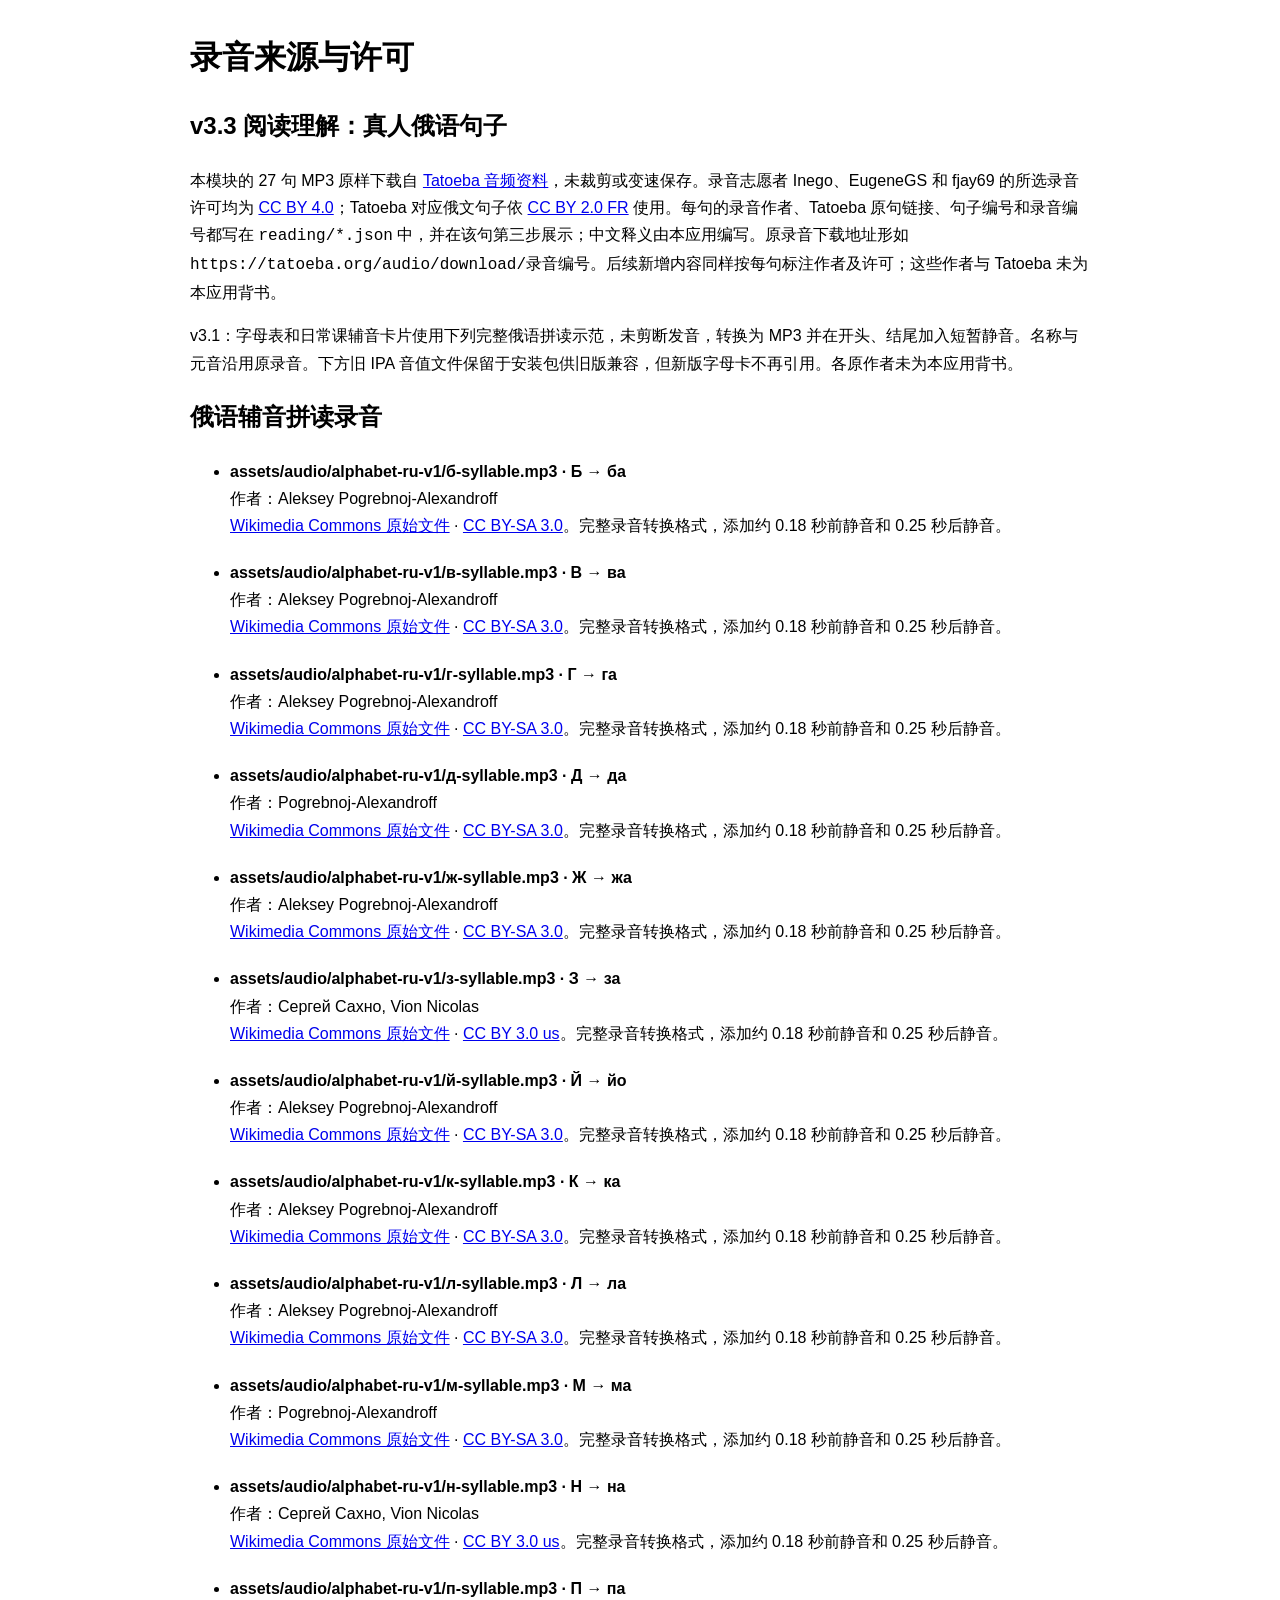
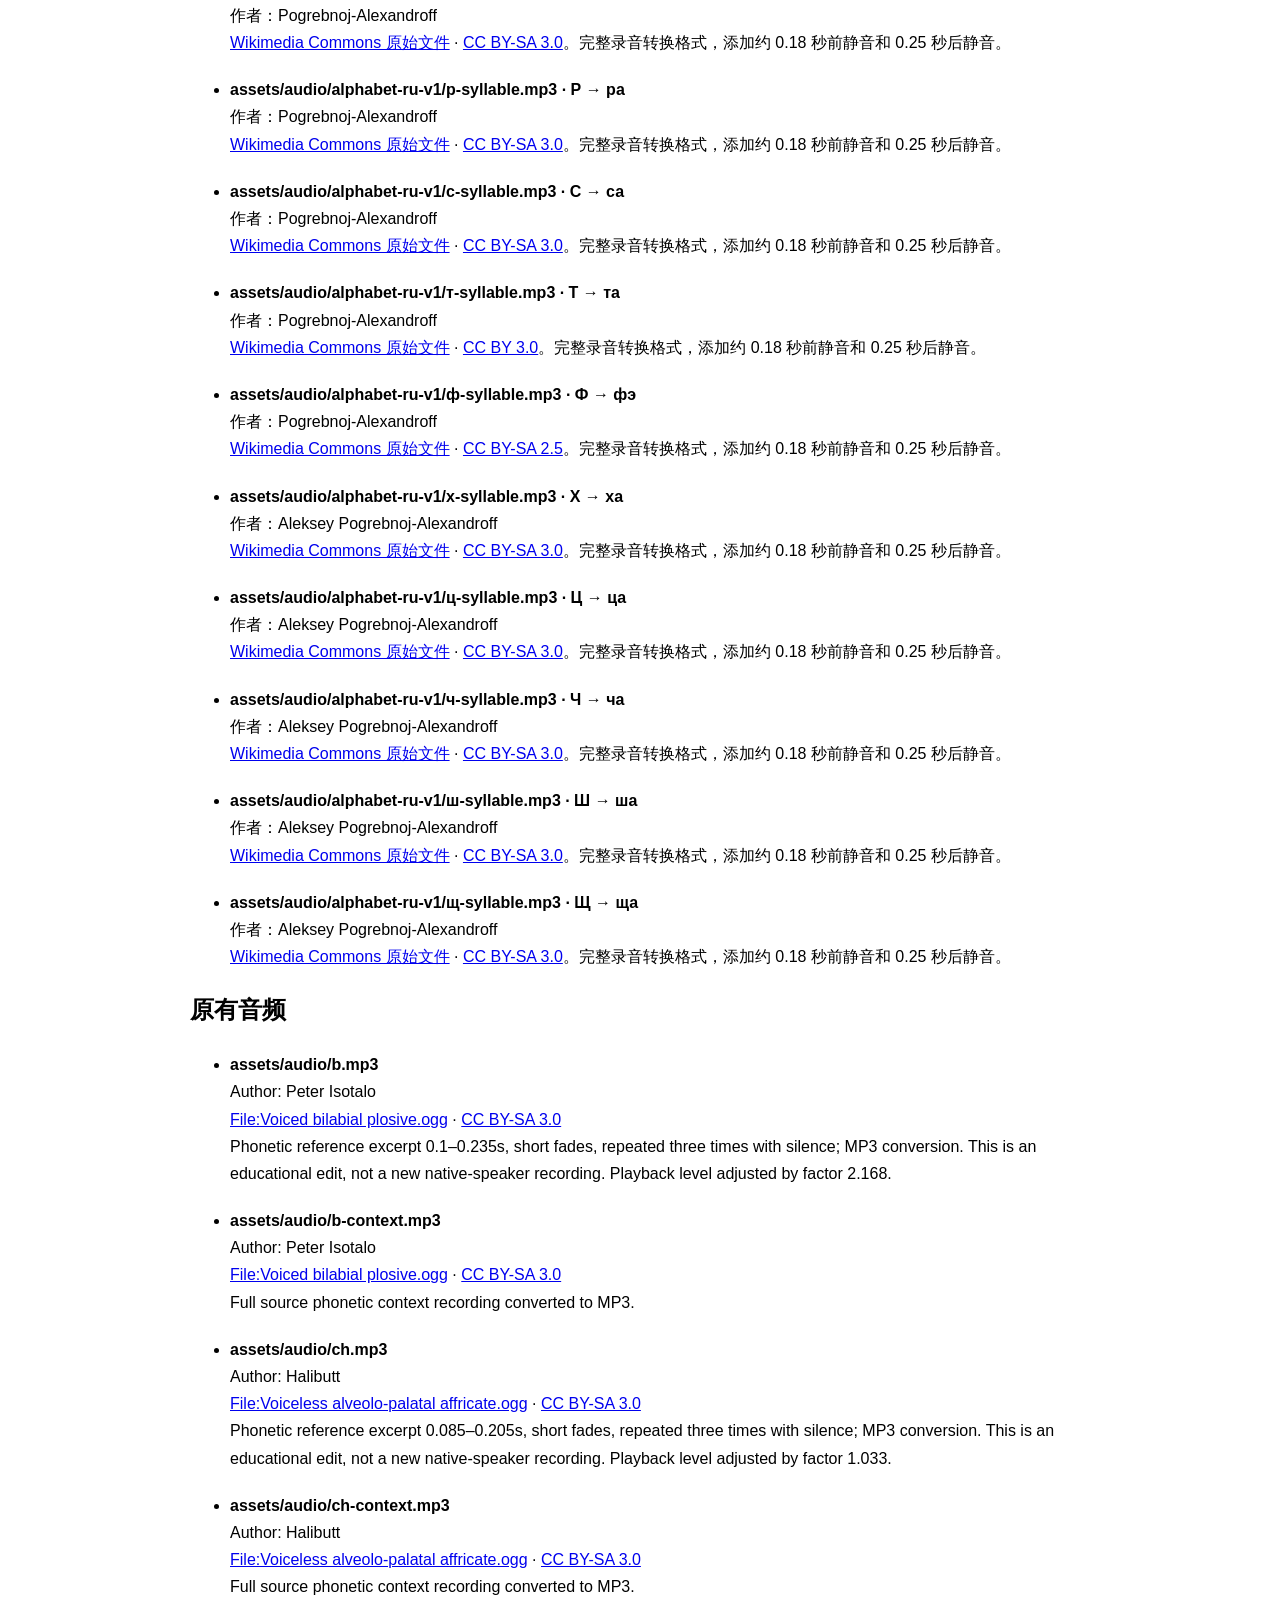
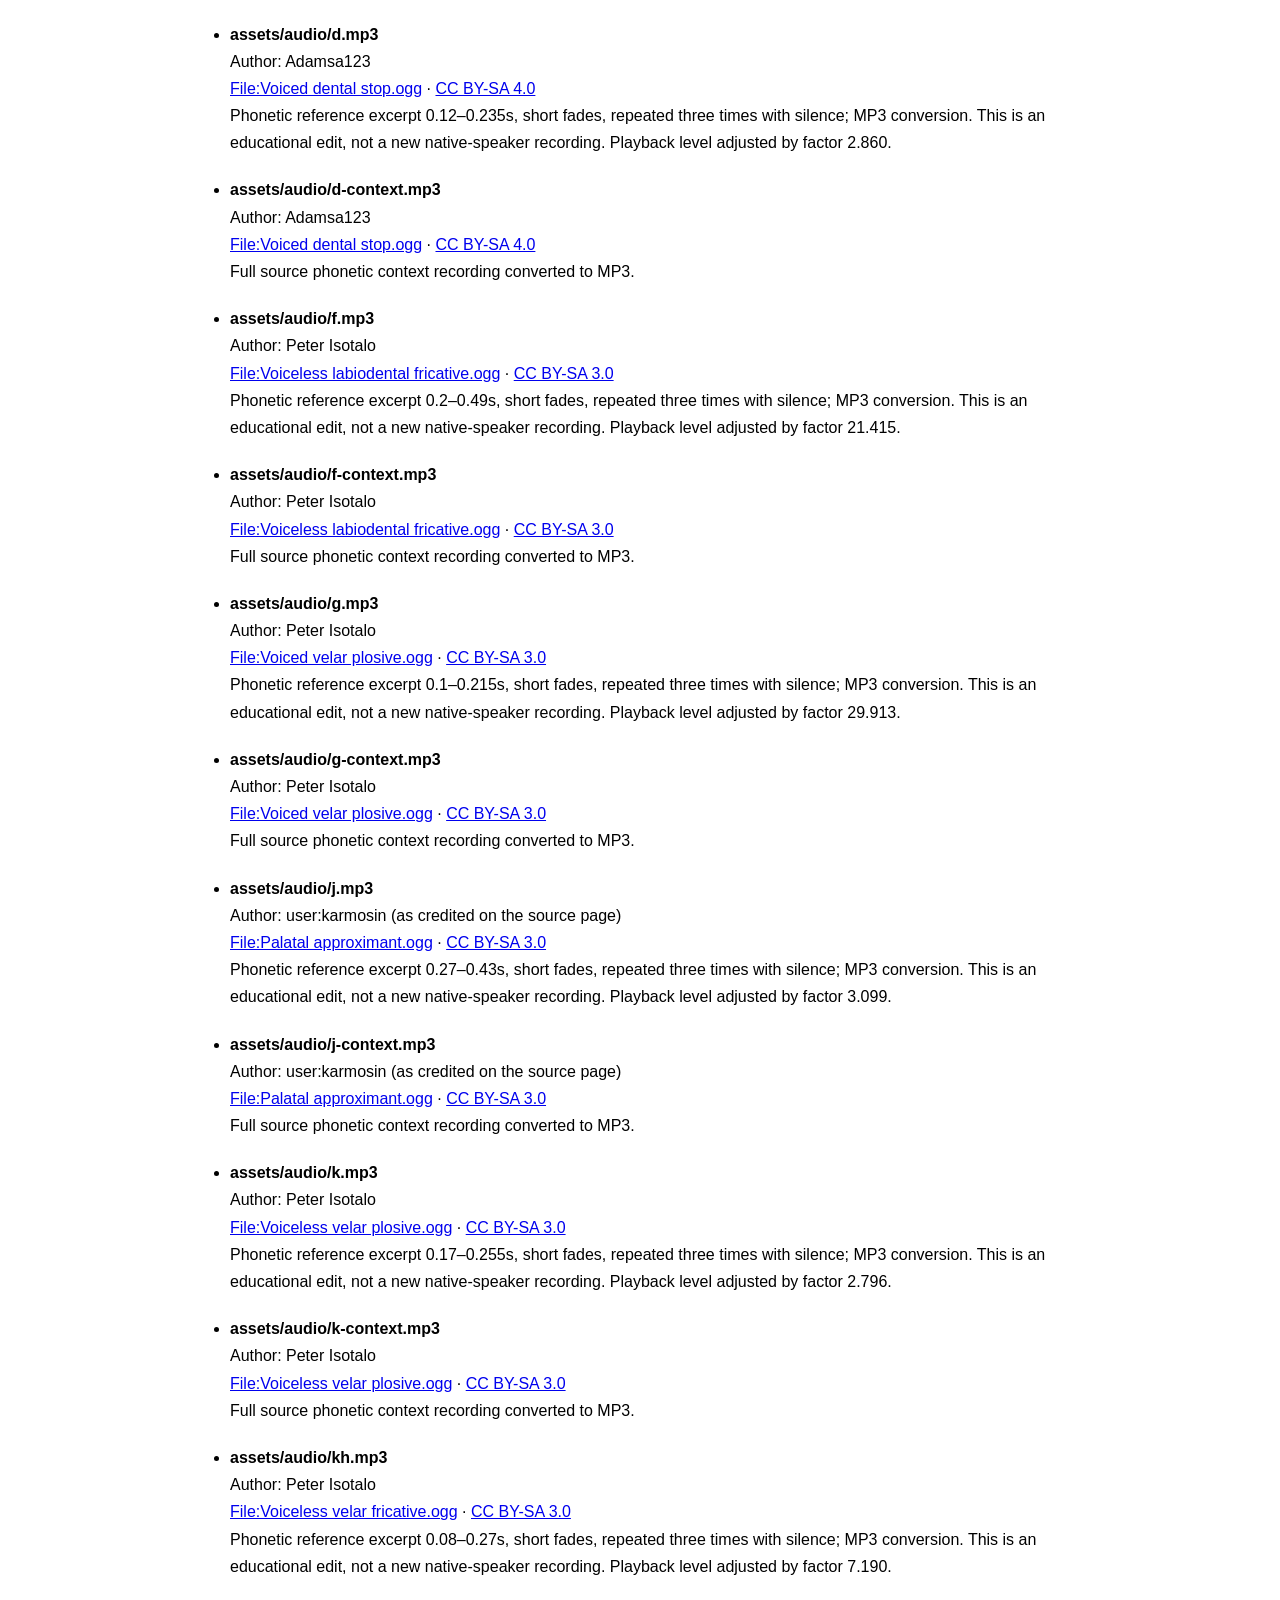
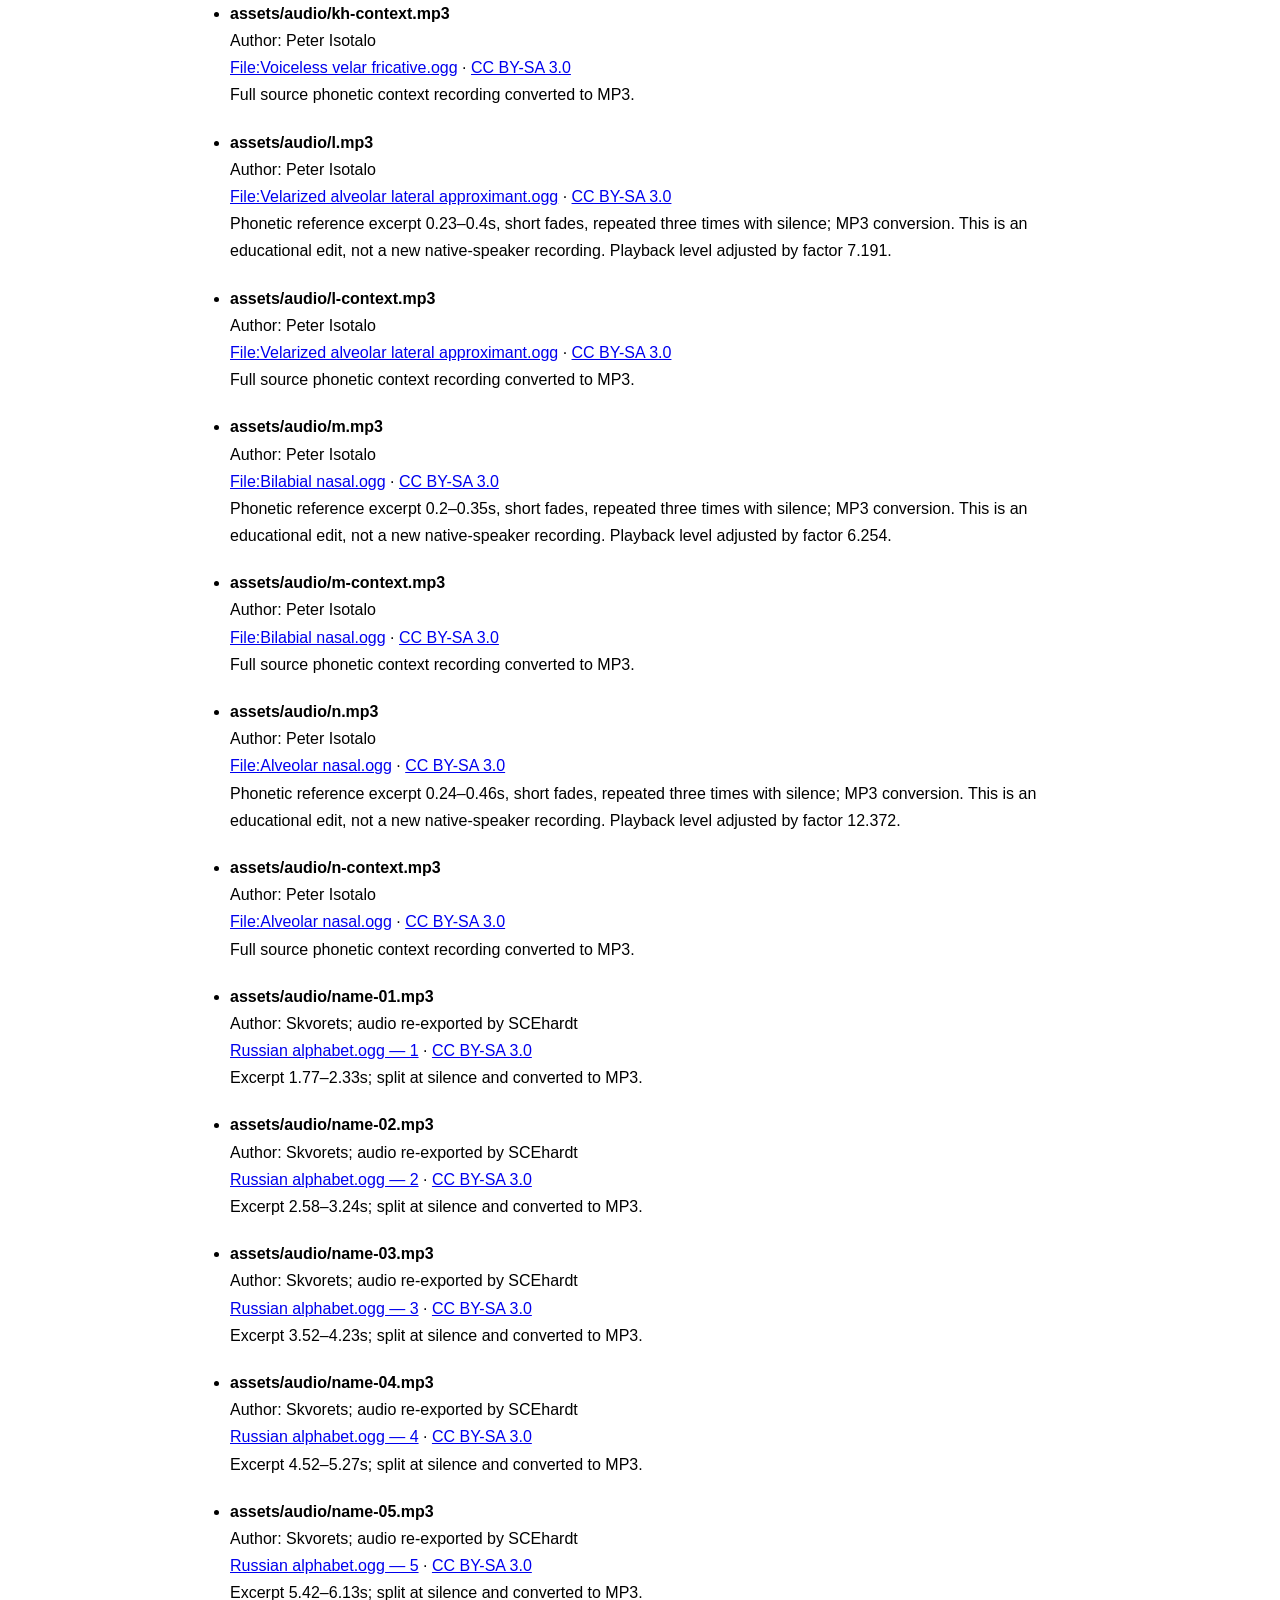
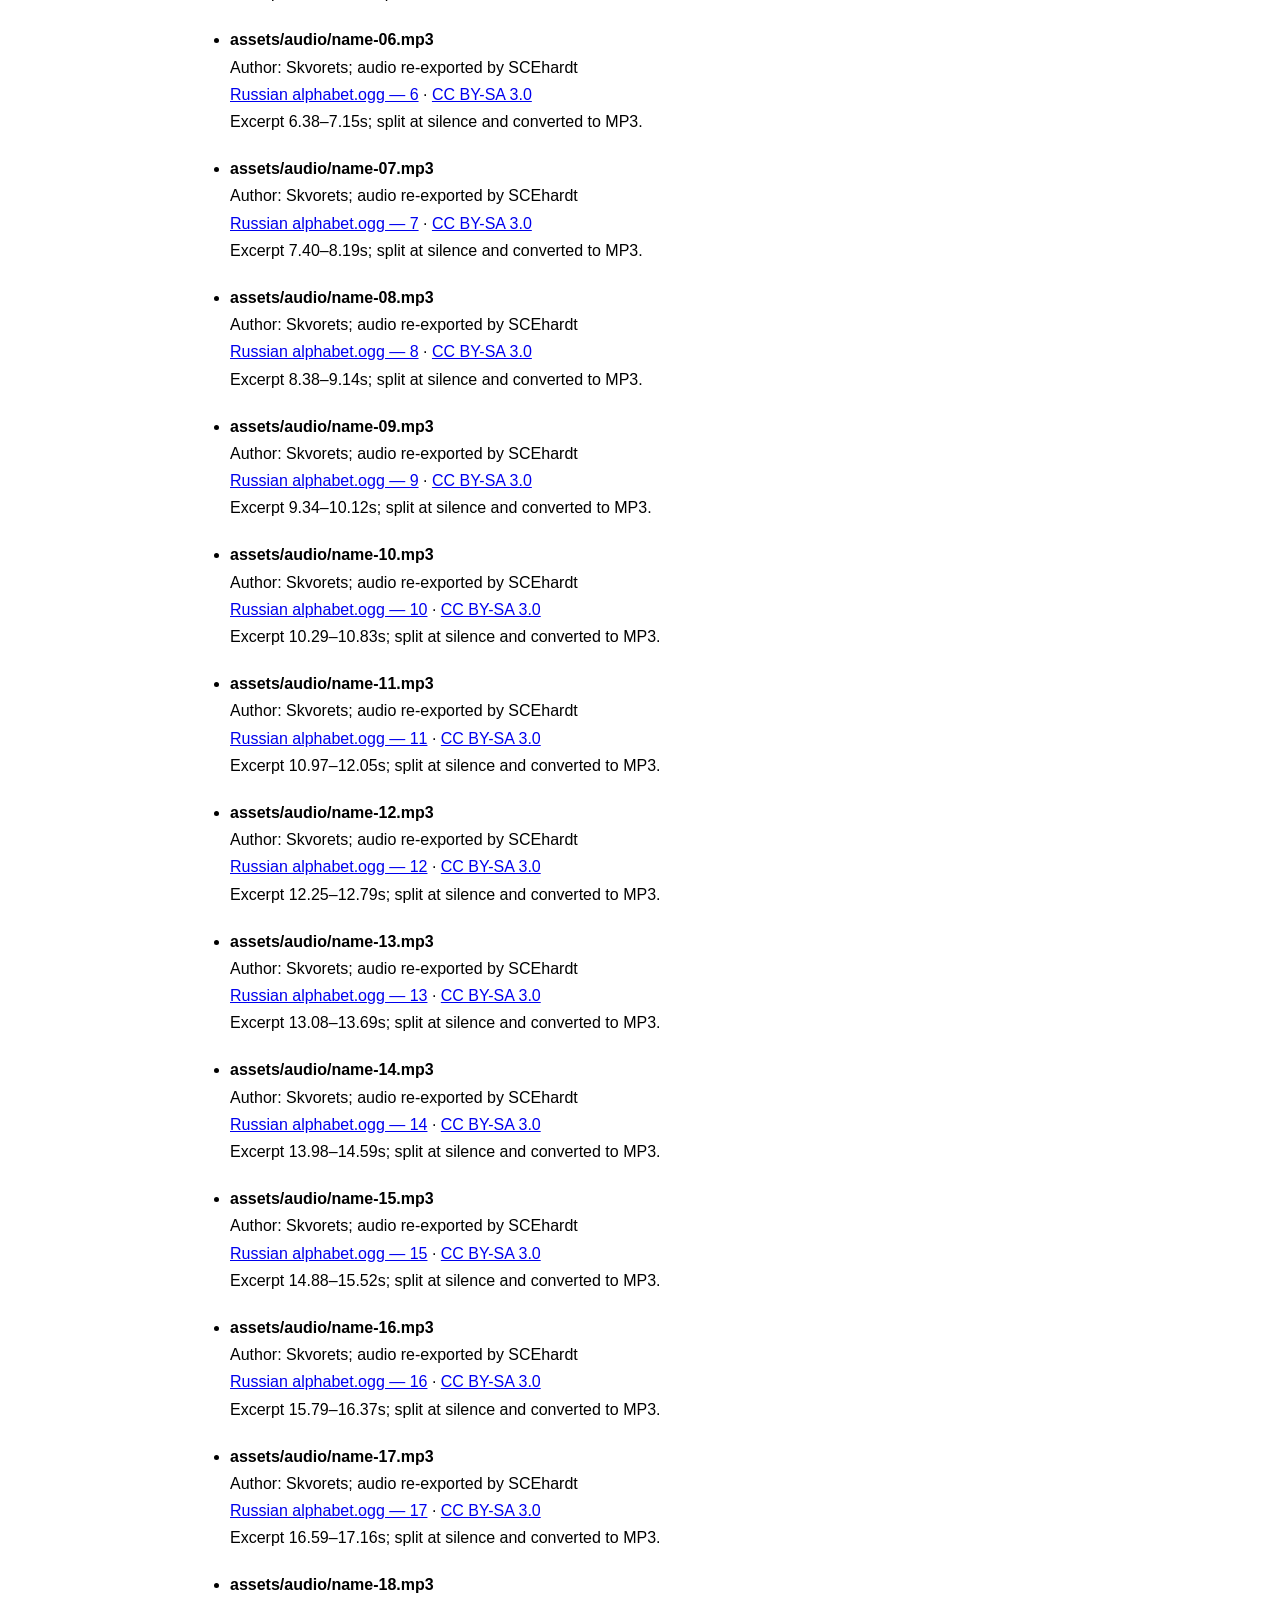
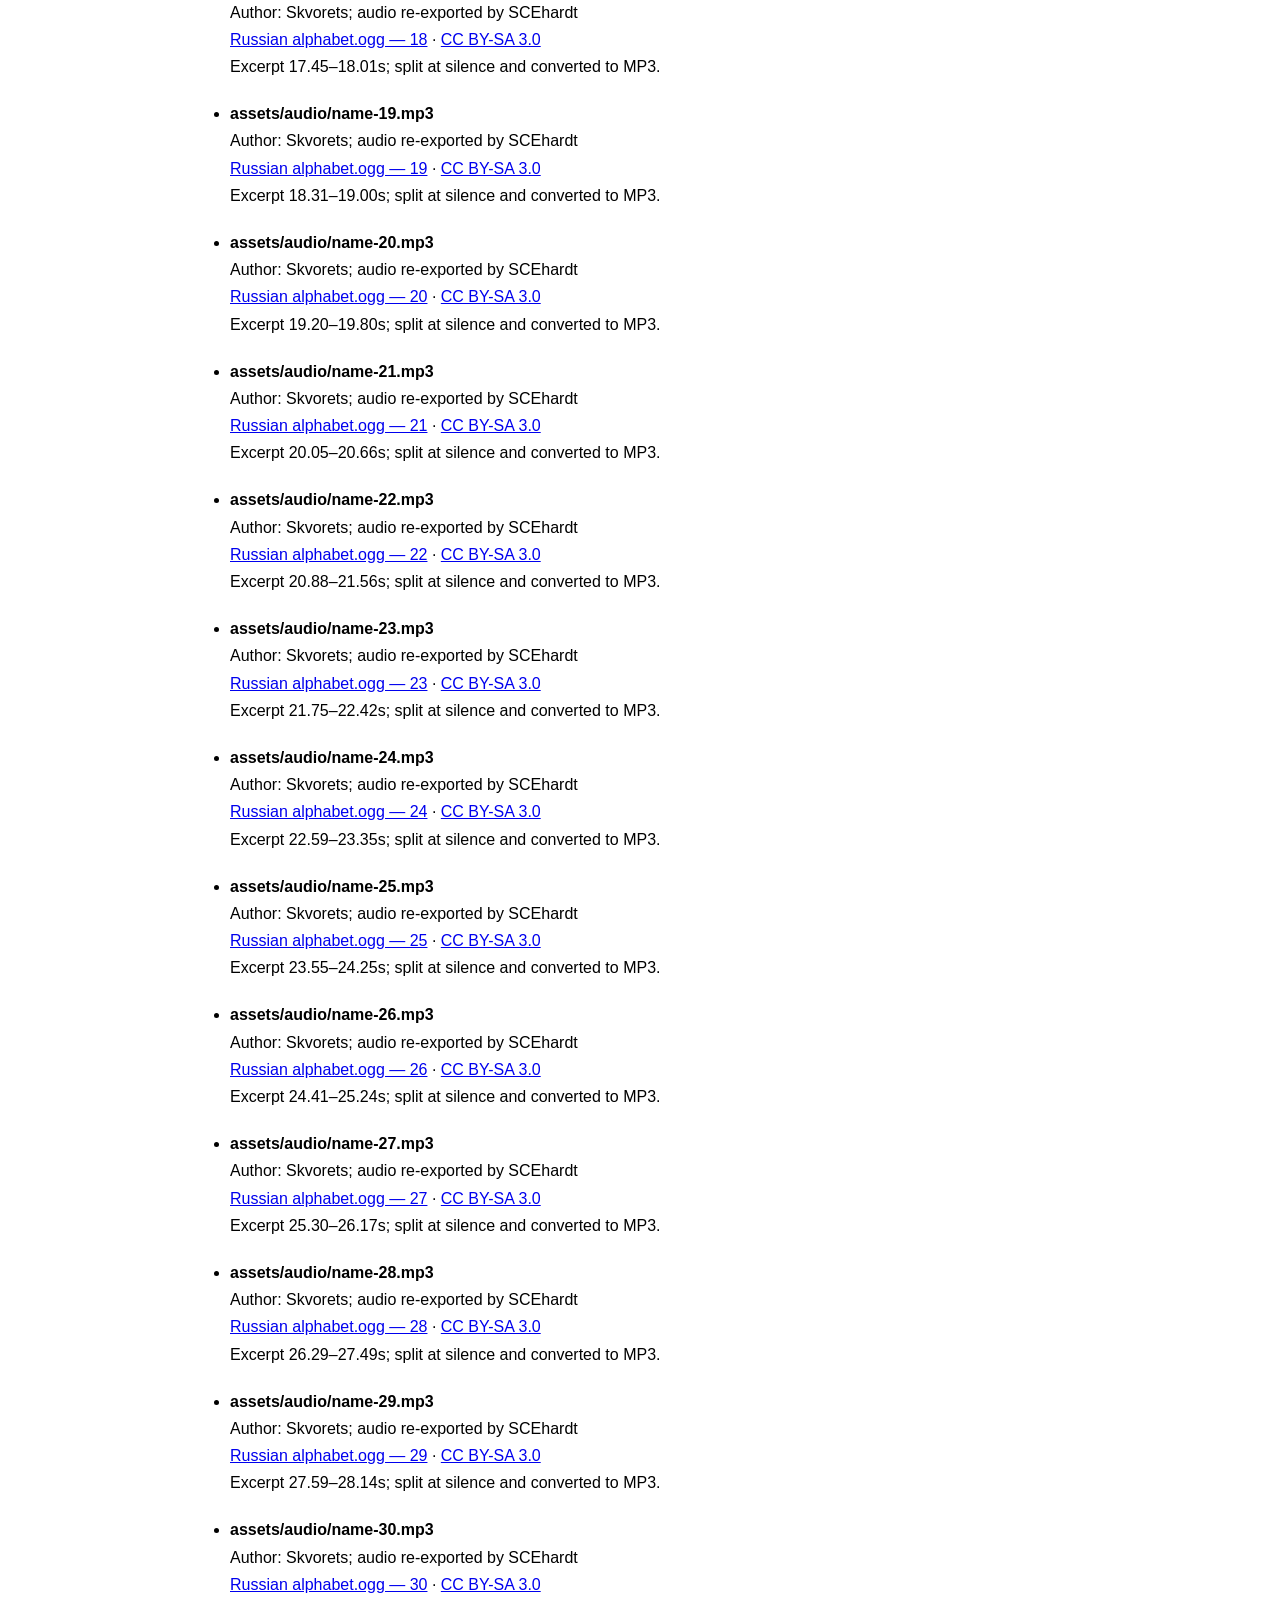
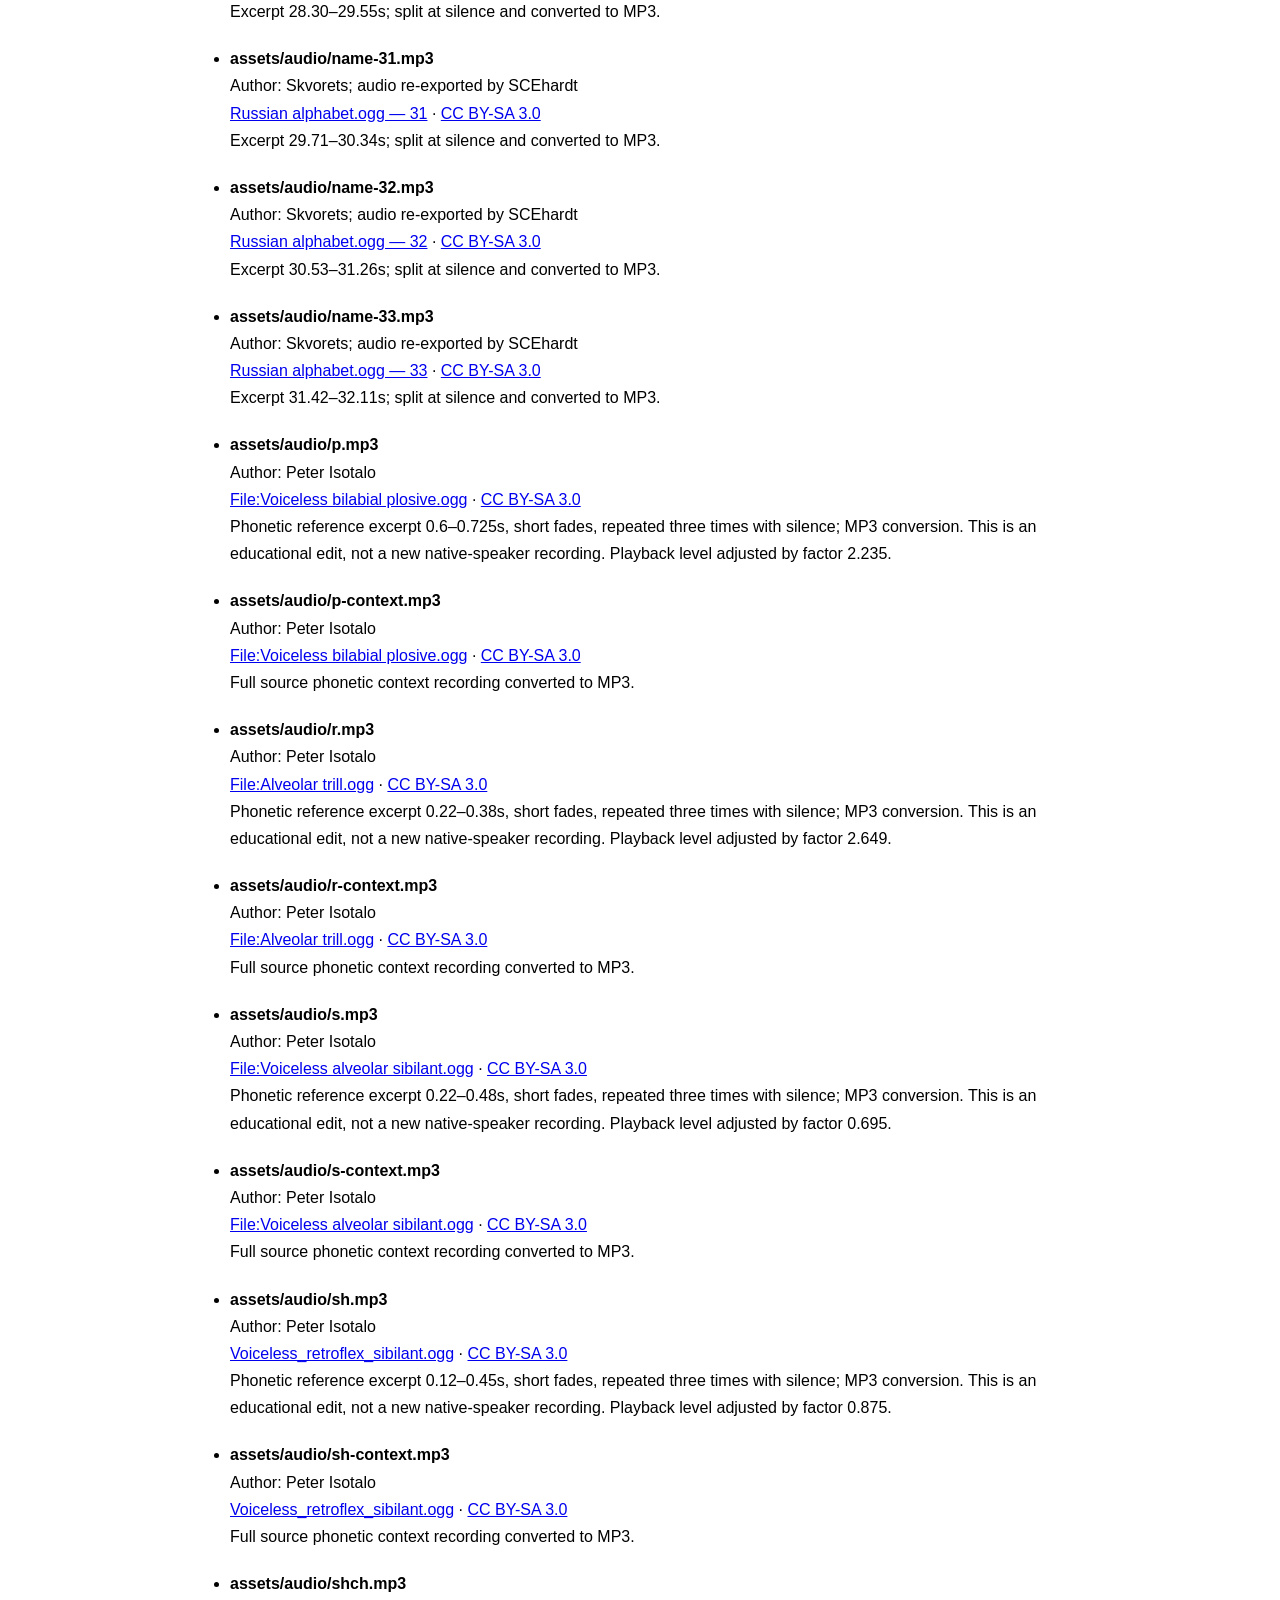
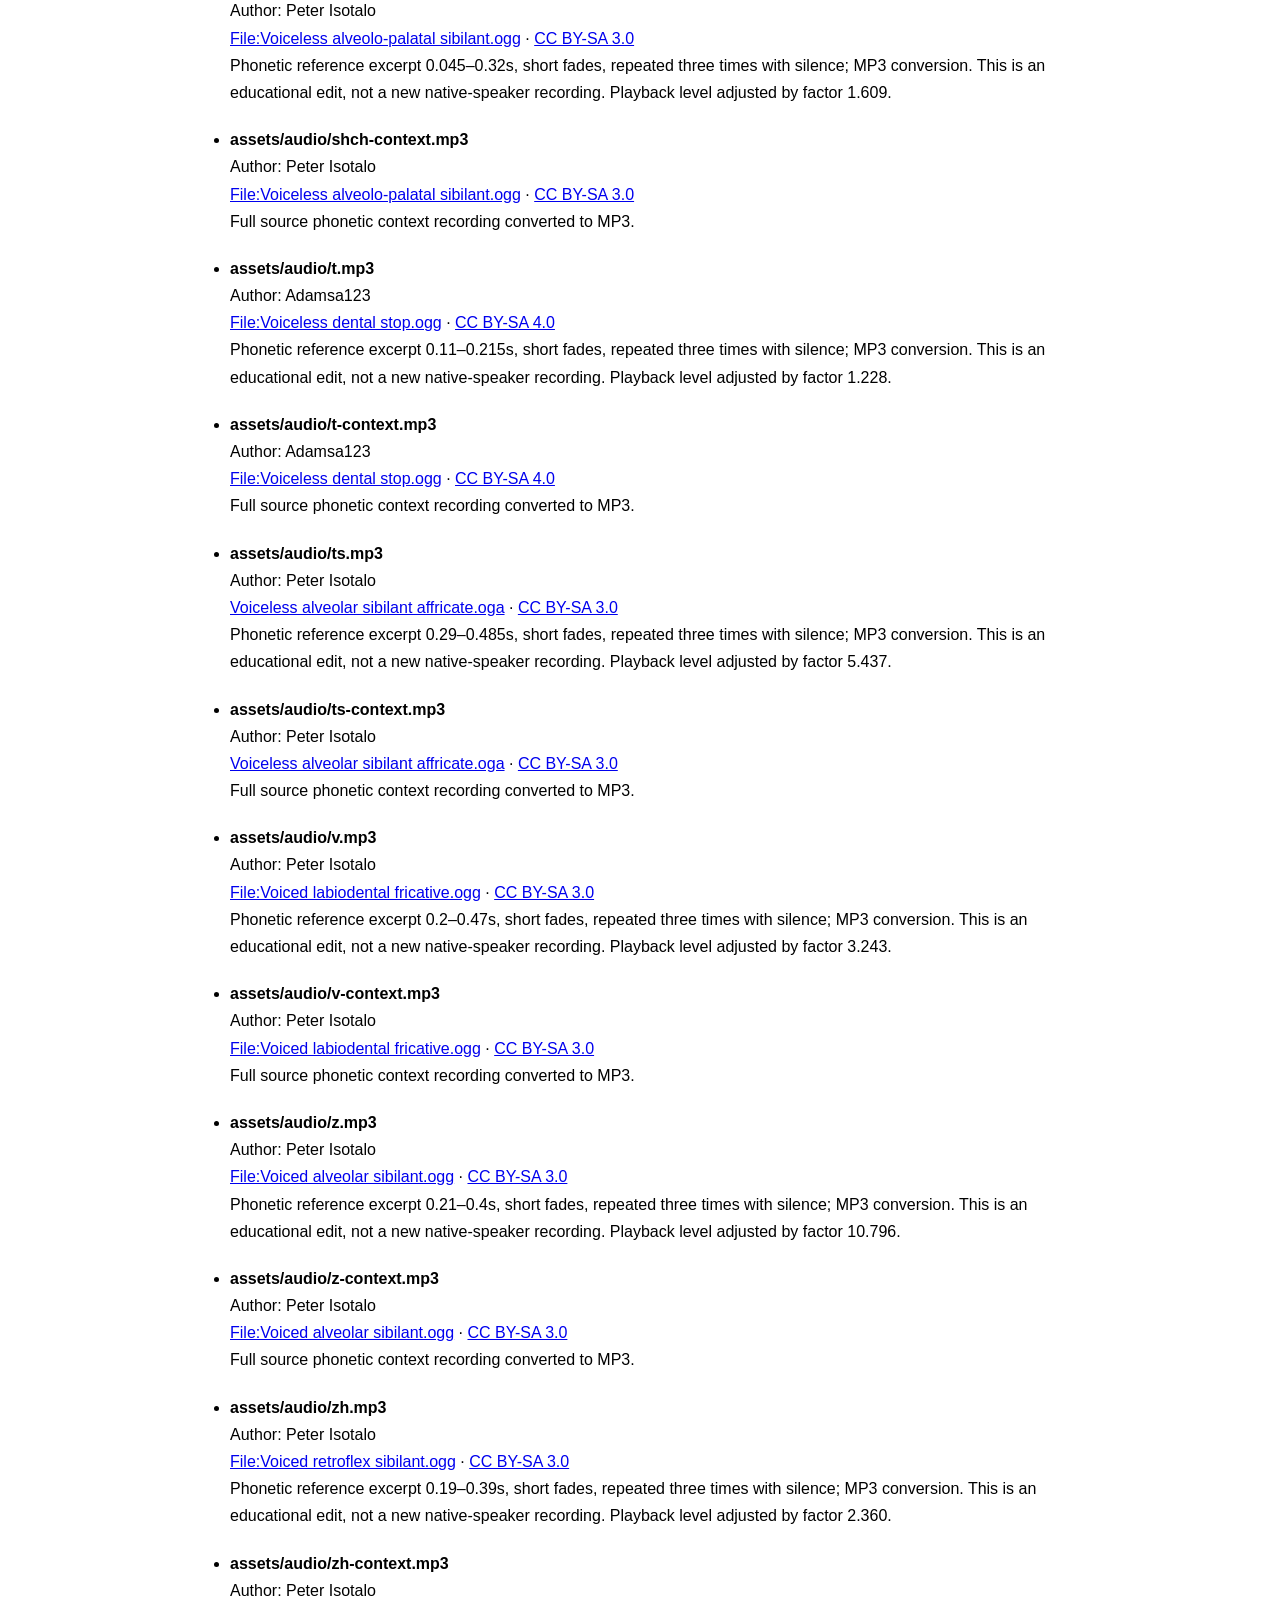
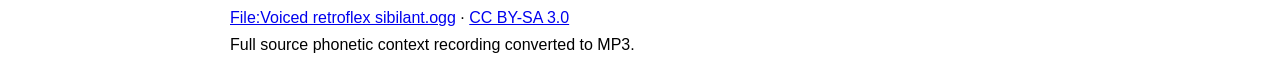
<file: AUDIO-CREDITS.html>
<!doctype html><html lang="zh-CN"><meta charset="utf-8"><meta name="viewport" content="width=device-width,initial-scale=1"><title>录音来源与许可</title><style>body{font:16px/1.7 sans-serif;max-width:900px;margin:30px auto;padding:0 20px}li{margin:20px 0;overflow-wrap:anywhere}</style><h1>录音来源与许可</h1><h2>v3.3 阅读理解：真人俄语句子</h2><p>本模块的 27 句 MP3 原样下载自 <a href="https://tatoeba.org/en/downloads">Tatoeba 音频资料</a>，未裁剪或变速保存。录音志愿者 Inego、EugeneGS 和 fjay69 的所选录音许可均为 <a href="https://creativecommons.org/licenses/by/4.0/">CC BY 4.0</a>；Tatoeba 对应俄文句子依 <a href="https://creativecommons.org/licenses/by/2.0/fr/">CC BY 2.0 FR</a> 使用。每句的录音作者、Tatoeba 原句链接、句子编号和录音编号都写在 <code>reading/*.json</code> 中，并在该句第三步展示；中文释义由本应用编写。原录音下载地址形如 <code>https://tatoeba.org/audio/download/录音编号</code>。后续新增内容同样按每句标注作者及许可；这些作者与 Tatoeba 未为本应用背书。</p><p>v3.1：字母表和日常课辅音卡片使用下列完整俄语拼读示范，未剪断发音，转换为 MP3 并在开头、结尾加入短暂静音。名称与元音沿用原录音。下方旧 IPA 音值文件保留于安装包供旧版兼容，但新版字母卡不再引用。各原作者未为本应用背书。</p><h2>俄语辅音拼读录音</h2><ul><li><b>assets/audio/alphabet-ru-v1/б-syllable.mp3 · Б → ба</b><br>作者：Aleksey Pogrebnoj-Alexandroff<br><a href="https://commons.wikimedia.org/wiki/File:Ru-%D0%B1%D0%B0.ogg">Wikimedia Commons 原始文件</a> · <a href="https://creativecommons.org/licenses/by-sa/3.0">CC BY-SA 3.0</a>。完整录音转换格式，添加约 0.18 秒前静音和 0.25 秒后静音。</li><li><b>assets/audio/alphabet-ru-v1/в-syllable.mp3 · В → ва</b><br>作者：Aleksey Pogrebnoj-Alexandroff<br><a href="https://commons.wikimedia.org/wiki/File:Ru-%D0%B2%D0%B0.ogg">Wikimedia Commons 原始文件</a> · <a href="https://creativecommons.org/licenses/by-sa/3.0">CC BY-SA 3.0</a>。完整录音转换格式，添加约 0.18 秒前静音和 0.25 秒后静音。</li><li><b>assets/audio/alphabet-ru-v1/г-syllable.mp3 · Г → га</b><br>作者：Aleksey Pogrebnoj-Alexandroff<br><a href="https://commons.wikimedia.org/wiki/File:Ru-%D0%B3%D0%B0.ogg">Wikimedia Commons 原始文件</a> · <a href="https://creativecommons.org/licenses/by-sa/3.0">CC BY-SA 3.0</a>。完整录音转换格式，添加约 0.18 秒前静音和 0.25 秒后静音。</li><li><b>assets/audio/alphabet-ru-v1/д-syllable.mp3 · Д → да</b><br>作者：Pogrebnoj-Alexandroff<br><a href="https://commons.wikimedia.org/wiki/File:Ru-%D0%B4%D0%B0_%28da%29.ogg">Wikimedia Commons 原始文件</a> · <a href="https://creativecommons.org/licenses/by-sa/3.0">CC BY-SA 3.0</a>。完整录音转换格式，添加约 0.18 秒前静音和 0.25 秒后静音。</li><li><b>assets/audio/alphabet-ru-v1/ж-syllable.mp3 · Ж → жа</b><br>作者：Aleksey Pogrebnoj-Alexandroff<br><a href="https://commons.wikimedia.org/wiki/File:Ru-%D0%B6%D0%B0.ogg">Wikimedia Commons 原始文件</a> · <a href="https://creativecommons.org/licenses/by-sa/3.0">CC BY-SA 3.0</a>。完整录音转换格式，添加约 0.18 秒前静音和 0.25 秒后静音。</li><li><b>assets/audio/alphabet-ru-v1/з-syllable.mp3 · З → за</b><br>作者：Сергей Сахно, Vion Nicolas<br><a href="https://commons.wikimedia.org/wiki/File:Ru-%D0%B7%D0%B0.ogg">Wikimedia Commons 原始文件</a> · <a href="https://creativecommons.org/licenses/by/3.0/us/deed.en">CC BY 3.0 us</a>。完整录音转换格式，添加约 0.18 秒前静音和 0.25 秒后静音。</li><li><b>assets/audio/alphabet-ru-v1/й-syllable.mp3 · Й → йо</b><br>作者：Aleksey Pogrebnoj-Alexandroff<br><a href="https://commons.wikimedia.org/wiki/File:Ru-%D0%B9%D0%BE.ogg">Wikimedia Commons 原始文件</a> · <a href="https://creativecommons.org/licenses/by-sa/3.0">CC BY-SA 3.0</a>。完整录音转换格式，添加约 0.18 秒前静音和 0.25 秒后静音。</li><li><b>assets/audio/alphabet-ru-v1/к-syllable.mp3 · К → ка</b><br>作者：Aleksey Pogrebnoj-Alexandroff<br><a href="https://commons.wikimedia.org/wiki/File:Ru-%D0%BA%D0%B0%CC%81.ogg">Wikimedia Commons 原始文件</a> · <a href="https://creativecommons.org/licenses/by-sa/3.0">CC BY-SA 3.0</a>。完整录音转换格式，添加约 0.18 秒前静音和 0.25 秒后静音。</li><li><b>assets/audio/alphabet-ru-v1/л-syllable.mp3 · Л → ла</b><br>作者：Aleksey Pogrebnoj-Alexandroff<br><a href="https://commons.wikimedia.org/wiki/File:Ru-%D0%BB%D0%B0.ogg">Wikimedia Commons 原始文件</a> · <a href="https://creativecommons.org/licenses/by-sa/3.0">CC BY-SA 3.0</a>。完整录音转换格式，添加约 0.18 秒前静音和 0.25 秒后静音。</li><li><b>assets/audio/alphabet-ru-v1/м-syllable.mp3 · М → ма</b><br>作者：Pogrebnoj-Alexandroff<br><a href="https://commons.wikimedia.org/wiki/File:Ru-%D0%BC%D0%B0.ogg">Wikimedia Commons 原始文件</a> · <a href="https://creativecommons.org/licenses/by-sa/3.0">CC BY-SA 3.0</a>。完整录音转换格式，添加约 0.18 秒前静音和 0.25 秒后静音。</li><li><b>assets/audio/alphabet-ru-v1/н-syllable.mp3 · Н → на</b><br>作者：Сергей Сахно, Vion Nicolas<br><a href="https://commons.wikimedia.org/wiki/File:Ru-%D0%BD%D0%B0.ogg">Wikimedia Commons 原始文件</a> · <a href="https://creativecommons.org/licenses/by/3.0/us/deed.en">CC BY 3.0 us</a>。完整录音转换格式，添加约 0.18 秒前静音和 0.25 秒后静音。</li><li><b>assets/audio/alphabet-ru-v1/п-syllable.mp3 · П → па</b><br>作者：Pogrebnoj-Alexandroff<br><a href="https://commons.wikimedia.org/wiki/File:Ru-%D0%BF%D0%B0.ogg">Wikimedia Commons 原始文件</a> · <a href="https://creativecommons.org/licenses/by-sa/3.0">CC BY-SA 3.0</a>。完整录音转换格式，添加约 0.18 秒前静音和 0.25 秒后静音。</li><li><b>assets/audio/alphabet-ru-v1/р-syllable.mp3 · Р → ра</b><br>作者：Pogrebnoj-Alexandroff<br><a href="https://commons.wikimedia.org/wiki/File:Ru-%D1%80%D0%B0.ogg">Wikimedia Commons 原始文件</a> · <a href="https://creativecommons.org/licenses/by-sa/3.0">CC BY-SA 3.0</a>。完整录音转换格式，添加约 0.18 秒前静音和 0.25 秒后静音。</li><li><b>assets/audio/alphabet-ru-v1/с-syllable.mp3 · С → са</b><br>作者：Pogrebnoj-Alexandroff<br><a href="https://commons.wikimedia.org/wiki/File:Ru-%D1%81%D0%B0_%28sa%29.ogg">Wikimedia Commons 原始文件</a> · <a href="https://creativecommons.org/licenses/by-sa/3.0">CC BY-SA 3.0</a>。完整录音转换格式，添加约 0.18 秒前静音和 0.25 秒后静音。</li><li><b>assets/audio/alphabet-ru-v1/т-syllable.mp3 · Т → та</b><br>作者：Pogrebnoj-Alexandroff<br><a href="https://commons.wikimedia.org/wiki/File:Ru-%D1%82%D0%B0.ogg">Wikimedia Commons 原始文件</a> · <a href="https://creativecommons.org/licenses/by/3.0">CC BY 3.0</a>。完整录音转换格式，添加约 0.18 秒前静音和 0.25 秒后静音。</li><li><b>assets/audio/alphabet-ru-v1/ф-syllable.mp3 · Ф → фэ</b><br>作者：Pogrebnoj-Alexandroff<br><a href="https://commons.wikimedia.org/wiki/File:Ru-%D1%84%D1%8D.ogg">Wikimedia Commons 原始文件</a> · <a href="https://creativecommons.org/licenses/by-sa/2.5">CC BY-SA 2.5</a>。完整录音转换格式，添加约 0.18 秒前静音和 0.25 秒后静音。</li><li><b>assets/audio/alphabet-ru-v1/х-syllable.mp3 · Х → ха</b><br>作者：Aleksey Pogrebnoj-Alexandroff<br><a href="https://commons.wikimedia.org/wiki/File:Ru-%D1%85%D0%B0.ogg">Wikimedia Commons 原始文件</a> · <a href="https://creativecommons.org/licenses/by-sa/3.0">CC BY-SA 3.0</a>。完整录音转换格式，添加约 0.18 秒前静音和 0.25 秒后静音。</li><li><b>assets/audio/alphabet-ru-v1/ц-syllable.mp3 · Ц → ца</b><br>作者：Aleksey Pogrebnoj-Alexandroff<br><a href="https://commons.wikimedia.org/wiki/File:Ru-%D1%86%D0%B0.ogg">Wikimedia Commons 原始文件</a> · <a href="https://creativecommons.org/licenses/by-sa/3.0">CC BY-SA 3.0</a>。完整录音转换格式，添加约 0.18 秒前静音和 0.25 秒后静音。</li><li><b>assets/audio/alphabet-ru-v1/ч-syllable.mp3 · Ч → ча</b><br>作者：Aleksey Pogrebnoj-Alexandroff<br><a href="https://commons.wikimedia.org/wiki/File:Ru-%D1%87%D0%B0.ogg">Wikimedia Commons 原始文件</a> · <a href="https://creativecommons.org/licenses/by-sa/3.0">CC BY-SA 3.0</a>。完整录音转换格式，添加约 0.18 秒前静音和 0.25 秒后静音。</li><li><b>assets/audio/alphabet-ru-v1/ш-syllable.mp3 · Ш → ша</b><br>作者：Aleksey Pogrebnoj-Alexandroff<br><a href="https://commons.wikimedia.org/wiki/File:Ru-%D1%88%D0%B0.ogg">Wikimedia Commons 原始文件</a> · <a href="https://creativecommons.org/licenses/by-sa/3.0">CC BY-SA 3.0</a>。完整录音转换格式，添加约 0.18 秒前静音和 0.25 秒后静音。</li><li><b>assets/audio/alphabet-ru-v1/щ-syllable.mp3 · Щ → ща</b><br>作者：Aleksey Pogrebnoj-Alexandroff<br><a href="https://commons.wikimedia.org/wiki/File:Ru-%D1%89%D0%B0.ogg">Wikimedia Commons 原始文件</a> · <a href="https://creativecommons.org/licenses/by-sa/3.0">CC BY-SA 3.0</a>。完整录音转换格式，添加约 0.18 秒前静音和 0.25 秒后静音。</li></ul><h2>原有音频</h2><ul>
<li><b>assets/audio/b.mp3</b><br>Author: Peter Isotalo<br><a href="https://commons.wikimedia.org/wiki/File:Voiced_bilabial_plosive.ogg">File:Voiced bilabial plosive.ogg</a> · <a href="http://creativecommons.org/licenses/by-sa/3.0/">CC BY-SA 3.0</a><br>Phonetic reference excerpt 0.1–0.235s, short fades, repeated three times with silence; MP3 conversion. This is an educational edit, not a new native-speaker recording. Playback level adjusted by factor 2.168.</li>
<li><b>assets/audio/b-context.mp3</b><br>Author: Peter Isotalo<br><a href="https://commons.wikimedia.org/wiki/File:Voiced_bilabial_plosive.ogg">File:Voiced bilabial plosive.ogg</a> · <a href="http://creativecommons.org/licenses/by-sa/3.0/">CC BY-SA 3.0</a><br>Full source phonetic context recording converted to MP3.</li>
<li><b>assets/audio/ch.mp3</b><br>Author: Halibutt<br><a href="https://commons.wikimedia.org/wiki/File:Voiceless_alveolo-palatal_affricate.ogg">File:Voiceless alveolo-palatal affricate.ogg</a> · <a href="http://creativecommons.org/licenses/by-sa/3.0/">CC BY-SA 3.0</a><br>Phonetic reference excerpt 0.085–0.205s, short fades, repeated three times with silence; MP3 conversion. This is an educational edit, not a new native-speaker recording. Playback level adjusted by factor 1.033.</li>
<li><b>assets/audio/ch-context.mp3</b><br>Author: Halibutt<br><a href="https://commons.wikimedia.org/wiki/File:Voiceless_alveolo-palatal_affricate.ogg">File:Voiceless alveolo-palatal affricate.ogg</a> · <a href="http://creativecommons.org/licenses/by-sa/3.0/">CC BY-SA 3.0</a><br>Full source phonetic context recording converted to MP3.</li>
<li><b>assets/audio/d.mp3</b><br>Author: Adamsa123<br><a href="https://commons.wikimedia.org/wiki/File:Voiced_dental_stop.ogg">File:Voiced dental stop.ogg</a> · <a href="https://creativecommons.org/licenses/by-sa/4.0">CC BY-SA 4.0</a><br>Phonetic reference excerpt 0.12–0.235s, short fades, repeated three times with silence; MP3 conversion. This is an educational edit, not a new native-speaker recording. Playback level adjusted by factor 2.860.</li>
<li><b>assets/audio/d-context.mp3</b><br>Author: Adamsa123<br><a href="https://commons.wikimedia.org/wiki/File:Voiced_dental_stop.ogg">File:Voiced dental stop.ogg</a> · <a href="https://creativecommons.org/licenses/by-sa/4.0">CC BY-SA 4.0</a><br>Full source phonetic context recording converted to MP3.</li>
<li><b>assets/audio/f.mp3</b><br>Author: Peter Isotalo<br><a href="https://commons.wikimedia.org/wiki/File:Voiceless_labiodental_fricative.ogg">File:Voiceless labiodental fricative.ogg</a> · <a href="http://creativecommons.org/licenses/by-sa/3.0/">CC BY-SA 3.0</a><br>Phonetic reference excerpt 0.2–0.49s, short fades, repeated three times with silence; MP3 conversion. This is an educational edit, not a new native-speaker recording. Playback level adjusted by factor 21.415.</li>
<li><b>assets/audio/f-context.mp3</b><br>Author: Peter Isotalo<br><a href="https://commons.wikimedia.org/wiki/File:Voiceless_labiodental_fricative.ogg">File:Voiceless labiodental fricative.ogg</a> · <a href="http://creativecommons.org/licenses/by-sa/3.0/">CC BY-SA 3.0</a><br>Full source phonetic context recording converted to MP3.</li>
<li><b>assets/audio/g.mp3</b><br>Author: Peter Isotalo<br><a href="https://commons.wikimedia.org/wiki/File:Voiced_velar_plosive.ogg">File:Voiced velar plosive.ogg</a> · <a href="http://creativecommons.org/licenses/by-sa/3.0/">CC BY-SA 3.0</a><br>Phonetic reference excerpt 0.1–0.215s, short fades, repeated three times with silence; MP3 conversion. This is an educational edit, not a new native-speaker recording. Playback level adjusted by factor 29.913.</li>
<li><b>assets/audio/g-context.mp3</b><br>Author: Peter Isotalo<br><a href="https://commons.wikimedia.org/wiki/File:Voiced_velar_plosive.ogg">File:Voiced velar plosive.ogg</a> · <a href="http://creativecommons.org/licenses/by-sa/3.0/">CC BY-SA 3.0</a><br>Full source phonetic context recording converted to MP3.</li>
<li><b>assets/audio/j.mp3</b><br>Author: user:karmosin (as credited on the source page)<br><a href="https://commons.wikimedia.org/wiki/File:Palatal_approximant.ogg">File:Palatal approximant.ogg</a> · <a href="http://creativecommons.org/licenses/by-sa/3.0/">CC BY-SA 3.0</a><br>Phonetic reference excerpt 0.27–0.43s, short fades, repeated three times with silence; MP3 conversion. This is an educational edit, not a new native-speaker recording. Playback level adjusted by factor 3.099.</li>
<li><b>assets/audio/j-context.mp3</b><br>Author: user:karmosin (as credited on the source page)<br><a href="https://commons.wikimedia.org/wiki/File:Palatal_approximant.ogg">File:Palatal approximant.ogg</a> · <a href="http://creativecommons.org/licenses/by-sa/3.0/">CC BY-SA 3.0</a><br>Full source phonetic context recording converted to MP3.</li>
<li><b>assets/audio/k.mp3</b><br>Author: Peter Isotalo<br><a href="https://commons.wikimedia.org/wiki/File:Voiceless_velar_plosive.ogg">File:Voiceless velar plosive.ogg</a> · <a href="http://creativecommons.org/licenses/by-sa/3.0/">CC BY-SA 3.0</a><br>Phonetic reference excerpt 0.17–0.255s, short fades, repeated three times with silence; MP3 conversion. This is an educational edit, not a new native-speaker recording. Playback level adjusted by factor 2.796.</li>
<li><b>assets/audio/k-context.mp3</b><br>Author: Peter Isotalo<br><a href="https://commons.wikimedia.org/wiki/File:Voiceless_velar_plosive.ogg">File:Voiceless velar plosive.ogg</a> · <a href="http://creativecommons.org/licenses/by-sa/3.0/">CC BY-SA 3.0</a><br>Full source phonetic context recording converted to MP3.</li>
<li><b>assets/audio/kh.mp3</b><br>Author: Peter Isotalo<br><a href="https://commons.wikimedia.org/wiki/File:Voiceless_velar_fricative.ogg">File:Voiceless velar fricative.ogg</a> · <a href="http://creativecommons.org/licenses/by-sa/3.0/">CC BY-SA 3.0</a><br>Phonetic reference excerpt 0.08–0.27s, short fades, repeated three times with silence; MP3 conversion. This is an educational edit, not a new native-speaker recording. Playback level adjusted by factor 7.190.</li>
<li><b>assets/audio/kh-context.mp3</b><br>Author: Peter Isotalo<br><a href="https://commons.wikimedia.org/wiki/File:Voiceless_velar_fricative.ogg">File:Voiceless velar fricative.ogg</a> · <a href="http://creativecommons.org/licenses/by-sa/3.0/">CC BY-SA 3.0</a><br>Full source phonetic context recording converted to MP3.</li>
<li><b>assets/audio/l.mp3</b><br>Author: Peter Isotalo<br><a href="https://commons.wikimedia.org/wiki/File:Velarized_alveolar_lateral_approximant.ogg">File:Velarized alveolar lateral approximant.ogg</a> · <a href="http://creativecommons.org/licenses/by-sa/3.0/">CC BY-SA 3.0</a><br>Phonetic reference excerpt 0.23–0.4s, short fades, repeated three times with silence; MP3 conversion. This is an educational edit, not a new native-speaker recording. Playback level adjusted by factor 7.191.</li>
<li><b>assets/audio/l-context.mp3</b><br>Author: Peter Isotalo<br><a href="https://commons.wikimedia.org/wiki/File:Velarized_alveolar_lateral_approximant.ogg">File:Velarized alveolar lateral approximant.ogg</a> · <a href="http://creativecommons.org/licenses/by-sa/3.0/">CC BY-SA 3.0</a><br>Full source phonetic context recording converted to MP3.</li>
<li><b>assets/audio/m.mp3</b><br>Author: Peter Isotalo<br><a href="https://commons.wikimedia.org/wiki/File:Bilabial_nasal.ogg">File:Bilabial nasal.ogg</a> · <a href="http://creativecommons.org/licenses/by-sa/3.0/">CC BY-SA 3.0</a><br>Phonetic reference excerpt 0.2–0.35s, short fades, repeated three times with silence; MP3 conversion. This is an educational edit, not a new native-speaker recording. Playback level adjusted by factor 6.254.</li>
<li><b>assets/audio/m-context.mp3</b><br>Author: Peter Isotalo<br><a href="https://commons.wikimedia.org/wiki/File:Bilabial_nasal.ogg">File:Bilabial nasal.ogg</a> · <a href="http://creativecommons.org/licenses/by-sa/3.0/">CC BY-SA 3.0</a><br>Full source phonetic context recording converted to MP3.</li>
<li><b>assets/audio/n.mp3</b><br>Author: Peter Isotalo<br><a href="https://commons.wikimedia.org/wiki/File:Alveolar_nasal.ogg">File:Alveolar nasal.ogg</a> · <a href="http://creativecommons.org/licenses/by-sa/3.0/">CC BY-SA 3.0</a><br>Phonetic reference excerpt 0.24–0.46s, short fades, repeated three times with silence; MP3 conversion. This is an educational edit, not a new native-speaker recording. Playback level adjusted by factor 12.372.</li>
<li><b>assets/audio/n-context.mp3</b><br>Author: Peter Isotalo<br><a href="https://commons.wikimedia.org/wiki/File:Alveolar_nasal.ogg">File:Alveolar nasal.ogg</a> · <a href="http://creativecommons.org/licenses/by-sa/3.0/">CC BY-SA 3.0</a><br>Full source phonetic context recording converted to MP3.</li>
<li><b>assets/audio/name-01.mp3</b><br>Author: Skvorets; audio re-exported by SCEhardt<br><a href="https://commons.wikimedia.org/wiki/File:Russian_alphabet.ogg">Russian alphabet.ogg — 1</a> · <a href="https://creativecommons.org/licenses/by-sa/3.0/">CC BY-SA 3.0</a><br>Excerpt 1.77–2.33s; split at silence and converted to MP3.</li>
<li><b>assets/audio/name-02.mp3</b><br>Author: Skvorets; audio re-exported by SCEhardt<br><a href="https://commons.wikimedia.org/wiki/File:Russian_alphabet.ogg">Russian alphabet.ogg — 2</a> · <a href="https://creativecommons.org/licenses/by-sa/3.0/">CC BY-SA 3.0</a><br>Excerpt 2.58–3.24s; split at silence and converted to MP3.</li>
<li><b>assets/audio/name-03.mp3</b><br>Author: Skvorets; audio re-exported by SCEhardt<br><a href="https://commons.wikimedia.org/wiki/File:Russian_alphabet.ogg">Russian alphabet.ogg — 3</a> · <a href="https://creativecommons.org/licenses/by-sa/3.0/">CC BY-SA 3.0</a><br>Excerpt 3.52–4.23s; split at silence and converted to MP3.</li>
<li><b>assets/audio/name-04.mp3</b><br>Author: Skvorets; audio re-exported by SCEhardt<br><a href="https://commons.wikimedia.org/wiki/File:Russian_alphabet.ogg">Russian alphabet.ogg — 4</a> · <a href="https://creativecommons.org/licenses/by-sa/3.0/">CC BY-SA 3.0</a><br>Excerpt 4.52–5.27s; split at silence and converted to MP3.</li>
<li><b>assets/audio/name-05.mp3</b><br>Author: Skvorets; audio re-exported by SCEhardt<br><a href="https://commons.wikimedia.org/wiki/File:Russian_alphabet.ogg">Russian alphabet.ogg — 5</a> · <a href="https://creativecommons.org/licenses/by-sa/3.0/">CC BY-SA 3.0</a><br>Excerpt 5.42–6.13s; split at silence and converted to MP3.</li>
<li><b>assets/audio/name-06.mp3</b><br>Author: Skvorets; audio re-exported by SCEhardt<br><a href="https://commons.wikimedia.org/wiki/File:Russian_alphabet.ogg">Russian alphabet.ogg — 6</a> · <a href="https://creativecommons.org/licenses/by-sa/3.0/">CC BY-SA 3.0</a><br>Excerpt 6.38–7.15s; split at silence and converted to MP3.</li>
<li><b>assets/audio/name-07.mp3</b><br>Author: Skvorets; audio re-exported by SCEhardt<br><a href="https://commons.wikimedia.org/wiki/File:Russian_alphabet.ogg">Russian alphabet.ogg — 7</a> · <a href="https://creativecommons.org/licenses/by-sa/3.0/">CC BY-SA 3.0</a><br>Excerpt 7.40–8.19s; split at silence and converted to MP3.</li>
<li><b>assets/audio/name-08.mp3</b><br>Author: Skvorets; audio re-exported by SCEhardt<br><a href="https://commons.wikimedia.org/wiki/File:Russian_alphabet.ogg">Russian alphabet.ogg — 8</a> · <a href="https://creativecommons.org/licenses/by-sa/3.0/">CC BY-SA 3.0</a><br>Excerpt 8.38–9.14s; split at silence and converted to MP3.</li>
<li><b>assets/audio/name-09.mp3</b><br>Author: Skvorets; audio re-exported by SCEhardt<br><a href="https://commons.wikimedia.org/wiki/File:Russian_alphabet.ogg">Russian alphabet.ogg — 9</a> · <a href="https://creativecommons.org/licenses/by-sa/3.0/">CC BY-SA 3.0</a><br>Excerpt 9.34–10.12s; split at silence and converted to MP3.</li>
<li><b>assets/audio/name-10.mp3</b><br>Author: Skvorets; audio re-exported by SCEhardt<br><a href="https://commons.wikimedia.org/wiki/File:Russian_alphabet.ogg">Russian alphabet.ogg — 10</a> · <a href="https://creativecommons.org/licenses/by-sa/3.0/">CC BY-SA 3.0</a><br>Excerpt 10.29–10.83s; split at silence and converted to MP3.</li>
<li><b>assets/audio/name-11.mp3</b><br>Author: Skvorets; audio re-exported by SCEhardt<br><a href="https://commons.wikimedia.org/wiki/File:Russian_alphabet.ogg">Russian alphabet.ogg — 11</a> · <a href="https://creativecommons.org/licenses/by-sa/3.0/">CC BY-SA 3.0</a><br>Excerpt 10.97–12.05s; split at silence and converted to MP3.</li>
<li><b>assets/audio/name-12.mp3</b><br>Author: Skvorets; audio re-exported by SCEhardt<br><a href="https://commons.wikimedia.org/wiki/File:Russian_alphabet.ogg">Russian alphabet.ogg — 12</a> · <a href="https://creativecommons.org/licenses/by-sa/3.0/">CC BY-SA 3.0</a><br>Excerpt 12.25–12.79s; split at silence and converted to MP3.</li>
<li><b>assets/audio/name-13.mp3</b><br>Author: Skvorets; audio re-exported by SCEhardt<br><a href="https://commons.wikimedia.org/wiki/File:Russian_alphabet.ogg">Russian alphabet.ogg — 13</a> · <a href="https://creativecommons.org/licenses/by-sa/3.0/">CC BY-SA 3.0</a><br>Excerpt 13.08–13.69s; split at silence and converted to MP3.</li>
<li><b>assets/audio/name-14.mp3</b><br>Author: Skvorets; audio re-exported by SCEhardt<br><a href="https://commons.wikimedia.org/wiki/File:Russian_alphabet.ogg">Russian alphabet.ogg — 14</a> · <a href="https://creativecommons.org/licenses/by-sa/3.0/">CC BY-SA 3.0</a><br>Excerpt 13.98–14.59s; split at silence and converted to MP3.</li>
<li><b>assets/audio/name-15.mp3</b><br>Author: Skvorets; audio re-exported by SCEhardt<br><a href="https://commons.wikimedia.org/wiki/File:Russian_alphabet.ogg">Russian alphabet.ogg — 15</a> · <a href="https://creativecommons.org/licenses/by-sa/3.0/">CC BY-SA 3.0</a><br>Excerpt 14.88–15.52s; split at silence and converted to MP3.</li>
<li><b>assets/audio/name-16.mp3</b><br>Author: Skvorets; audio re-exported by SCEhardt<br><a href="https://commons.wikimedia.org/wiki/File:Russian_alphabet.ogg">Russian alphabet.ogg — 16</a> · <a href="https://creativecommons.org/licenses/by-sa/3.0/">CC BY-SA 3.0</a><br>Excerpt 15.79–16.37s; split at silence and converted to MP3.</li>
<li><b>assets/audio/name-17.mp3</b><br>Author: Skvorets; audio re-exported by SCEhardt<br><a href="https://commons.wikimedia.org/wiki/File:Russian_alphabet.ogg">Russian alphabet.ogg — 17</a> · <a href="https://creativecommons.org/licenses/by-sa/3.0/">CC BY-SA 3.0</a><br>Excerpt 16.59–17.16s; split at silence and converted to MP3.</li>
<li><b>assets/audio/name-18.mp3</b><br>Author: Skvorets; audio re-exported by SCEhardt<br><a href="https://commons.wikimedia.org/wiki/File:Russian_alphabet.ogg">Russian alphabet.ogg — 18</a> · <a href="https://creativecommons.org/licenses/by-sa/3.0/">CC BY-SA 3.0</a><br>Excerpt 17.45–18.01s; split at silence and converted to MP3.</li>
<li><b>assets/audio/name-19.mp3</b><br>Author: Skvorets; audio re-exported by SCEhardt<br><a href="https://commons.wikimedia.org/wiki/File:Russian_alphabet.ogg">Russian alphabet.ogg — 19</a> · <a href="https://creativecommons.org/licenses/by-sa/3.0/">CC BY-SA 3.0</a><br>Excerpt 18.31–19.00s; split at silence and converted to MP3.</li>
<li><b>assets/audio/name-20.mp3</b><br>Author: Skvorets; audio re-exported by SCEhardt<br><a href="https://commons.wikimedia.org/wiki/File:Russian_alphabet.ogg">Russian alphabet.ogg — 20</a> · <a href="https://creativecommons.org/licenses/by-sa/3.0/">CC BY-SA 3.0</a><br>Excerpt 19.20–19.80s; split at silence and converted to MP3.</li>
<li><b>assets/audio/name-21.mp3</b><br>Author: Skvorets; audio re-exported by SCEhardt<br><a href="https://commons.wikimedia.org/wiki/File:Russian_alphabet.ogg">Russian alphabet.ogg — 21</a> · <a href="https://creativecommons.org/licenses/by-sa/3.0/">CC BY-SA 3.0</a><br>Excerpt 20.05–20.66s; split at silence and converted to MP3.</li>
<li><b>assets/audio/name-22.mp3</b><br>Author: Skvorets; audio re-exported by SCEhardt<br><a href="https://commons.wikimedia.org/wiki/File:Russian_alphabet.ogg">Russian alphabet.ogg — 22</a> · <a href="https://creativecommons.org/licenses/by-sa/3.0/">CC BY-SA 3.0</a><br>Excerpt 20.88–21.56s; split at silence and converted to MP3.</li>
<li><b>assets/audio/name-23.mp3</b><br>Author: Skvorets; audio re-exported by SCEhardt<br><a href="https://commons.wikimedia.org/wiki/File:Russian_alphabet.ogg">Russian alphabet.ogg — 23</a> · <a href="https://creativecommons.org/licenses/by-sa/3.0/">CC BY-SA 3.0</a><br>Excerpt 21.75–22.42s; split at silence and converted to MP3.</li>
<li><b>assets/audio/name-24.mp3</b><br>Author: Skvorets; audio re-exported by SCEhardt<br><a href="https://commons.wikimedia.org/wiki/File:Russian_alphabet.ogg">Russian alphabet.ogg — 24</a> · <a href="https://creativecommons.org/licenses/by-sa/3.0/">CC BY-SA 3.0</a><br>Excerpt 22.59–23.35s; split at silence and converted to MP3.</li>
<li><b>assets/audio/name-25.mp3</b><br>Author: Skvorets; audio re-exported by SCEhardt<br><a href="https://commons.wikimedia.org/wiki/File:Russian_alphabet.ogg">Russian alphabet.ogg — 25</a> · <a href="https://creativecommons.org/licenses/by-sa/3.0/">CC BY-SA 3.0</a><br>Excerpt 23.55–24.25s; split at silence and converted to MP3.</li>
<li><b>assets/audio/name-26.mp3</b><br>Author: Skvorets; audio re-exported by SCEhardt<br><a href="https://commons.wikimedia.org/wiki/File:Russian_alphabet.ogg">Russian alphabet.ogg — 26</a> · <a href="https://creativecommons.org/licenses/by-sa/3.0/">CC BY-SA 3.0</a><br>Excerpt 24.41–25.24s; split at silence and converted to MP3.</li>
<li><b>assets/audio/name-27.mp3</b><br>Author: Skvorets; audio re-exported by SCEhardt<br><a href="https://commons.wikimedia.org/wiki/File:Russian_alphabet.ogg">Russian alphabet.ogg — 27</a> · <a href="https://creativecommons.org/licenses/by-sa/3.0/">CC BY-SA 3.0</a><br>Excerpt 25.30–26.17s; split at silence and converted to MP3.</li>
<li><b>assets/audio/name-28.mp3</b><br>Author: Skvorets; audio re-exported by SCEhardt<br><a href="https://commons.wikimedia.org/wiki/File:Russian_alphabet.ogg">Russian alphabet.ogg — 28</a> · <a href="https://creativecommons.org/licenses/by-sa/3.0/">CC BY-SA 3.0</a><br>Excerpt 26.29–27.49s; split at silence and converted to MP3.</li>
<li><b>assets/audio/name-29.mp3</b><br>Author: Skvorets; audio re-exported by SCEhardt<br><a href="https://commons.wikimedia.org/wiki/File:Russian_alphabet.ogg">Russian alphabet.ogg — 29</a> · <a href="https://creativecommons.org/licenses/by-sa/3.0/">CC BY-SA 3.0</a><br>Excerpt 27.59–28.14s; split at silence and converted to MP3.</li>
<li><b>assets/audio/name-30.mp3</b><br>Author: Skvorets; audio re-exported by SCEhardt<br><a href="https://commons.wikimedia.org/wiki/File:Russian_alphabet.ogg">Russian alphabet.ogg — 30</a> · <a href="https://creativecommons.org/licenses/by-sa/3.0/">CC BY-SA 3.0</a><br>Excerpt 28.30–29.55s; split at silence and converted to MP3.</li>
<li><b>assets/audio/name-31.mp3</b><br>Author: Skvorets; audio re-exported by SCEhardt<br><a href="https://commons.wikimedia.org/wiki/File:Russian_alphabet.ogg">Russian alphabet.ogg — 31</a> · <a href="https://creativecommons.org/licenses/by-sa/3.0/">CC BY-SA 3.0</a><br>Excerpt 29.71–30.34s; split at silence and converted to MP3.</li>
<li><b>assets/audio/name-32.mp3</b><br>Author: Skvorets; audio re-exported by SCEhardt<br><a href="https://commons.wikimedia.org/wiki/File:Russian_alphabet.ogg">Russian alphabet.ogg — 32</a> · <a href="https://creativecommons.org/licenses/by-sa/3.0/">CC BY-SA 3.0</a><br>Excerpt 30.53–31.26s; split at silence and converted to MP3.</li>
<li><b>assets/audio/name-33.mp3</b><br>Author: Skvorets; audio re-exported by SCEhardt<br><a href="https://commons.wikimedia.org/wiki/File:Russian_alphabet.ogg">Russian alphabet.ogg — 33</a> · <a href="https://creativecommons.org/licenses/by-sa/3.0/">CC BY-SA 3.0</a><br>Excerpt 31.42–32.11s; split at silence and converted to MP3.</li>
<li><b>assets/audio/p.mp3</b><br>Author: Peter Isotalo<br><a href="https://commons.wikimedia.org/wiki/File:Voiceless_bilabial_plosive.ogg">File:Voiceless bilabial plosive.ogg</a> · <a href="http://creativecommons.org/licenses/by-sa/3.0/">CC BY-SA 3.0</a><br>Phonetic reference excerpt 0.6–0.725s, short fades, repeated three times with silence; MP3 conversion. This is an educational edit, not a new native-speaker recording. Playback level adjusted by factor 2.235.</li>
<li><b>assets/audio/p-context.mp3</b><br>Author: Peter Isotalo<br><a href="https://commons.wikimedia.org/wiki/File:Voiceless_bilabial_plosive.ogg">File:Voiceless bilabial plosive.ogg</a> · <a href="http://creativecommons.org/licenses/by-sa/3.0/">CC BY-SA 3.0</a><br>Full source phonetic context recording converted to MP3.</li>
<li><b>assets/audio/r.mp3</b><br>Author: Peter Isotalo<br><a href="https://commons.wikimedia.org/wiki/File:Alveolar_trill.ogg">File:Alveolar trill.ogg</a> · <a href="http://creativecommons.org/licenses/by-sa/3.0/">CC BY-SA 3.0</a><br>Phonetic reference excerpt 0.22–0.38s, short fades, repeated three times with silence; MP3 conversion. This is an educational edit, not a new native-speaker recording. Playback level adjusted by factor 2.649.</li>
<li><b>assets/audio/r-context.mp3</b><br>Author: Peter Isotalo<br><a href="https://commons.wikimedia.org/wiki/File:Alveolar_trill.ogg">File:Alveolar trill.ogg</a> · <a href="http://creativecommons.org/licenses/by-sa/3.0/">CC BY-SA 3.0</a><br>Full source phonetic context recording converted to MP3.</li>
<li><b>assets/audio/s.mp3</b><br>Author: Peter Isotalo<br><a href="https://commons.wikimedia.org/wiki/File:Voiceless_alveolar_sibilant.ogg">File:Voiceless alveolar sibilant.ogg</a> · <a href="http://creativecommons.org/licenses/by-sa/3.0/">CC BY-SA 3.0</a><br>Phonetic reference excerpt 0.22–0.48s, short fades, repeated three times with silence; MP3 conversion. This is an educational edit, not a new native-speaker recording. Playback level adjusted by factor 0.695.</li>
<li><b>assets/audio/s-context.mp3</b><br>Author: Peter Isotalo<br><a href="https://commons.wikimedia.org/wiki/File:Voiceless_alveolar_sibilant.ogg">File:Voiceless alveolar sibilant.ogg</a> · <a href="http://creativecommons.org/licenses/by-sa/3.0/">CC BY-SA 3.0</a><br>Full source phonetic context recording converted to MP3.</li>
<li><b>assets/audio/sh.mp3</b><br>Author: Peter Isotalo<br><a href="https://commons.wikimedia.org/wiki/File:Voiceless_retroflex_sibilant.ogg">Voiceless_retroflex_sibilant.ogg</a> · <a href="https://creativecommons.org/licenses/by-sa/3.0/">CC BY-SA 3.0</a><br>Phonetic reference excerpt 0.12–0.45s, short fades, repeated three times with silence; MP3 conversion. This is an educational edit, not a new native-speaker recording. Playback level adjusted by factor 0.875.</li>
<li><b>assets/audio/sh-context.mp3</b><br>Author: Peter Isotalo<br><a href="https://commons.wikimedia.org/wiki/File:Voiceless_retroflex_sibilant.ogg">Voiceless_retroflex_sibilant.ogg</a> · <a href="https://creativecommons.org/licenses/by-sa/3.0/">CC BY-SA 3.0</a><br>Full source phonetic context recording converted to MP3.</li>
<li><b>assets/audio/shch.mp3</b><br>Author: Peter Isotalo<br><a href="https://commons.wikimedia.org/wiki/File:Voiceless_alveolo-palatal_sibilant.ogg">File:Voiceless alveolo-palatal sibilant.ogg</a> · <a href="http://creativecommons.org/licenses/by-sa/3.0/">CC BY-SA 3.0</a><br>Phonetic reference excerpt 0.045–0.32s, short fades, repeated three times with silence; MP3 conversion. This is an educational edit, not a new native-speaker recording. Playback level adjusted by factor 1.609.</li>
<li><b>assets/audio/shch-context.mp3</b><br>Author: Peter Isotalo<br><a href="https://commons.wikimedia.org/wiki/File:Voiceless_alveolo-palatal_sibilant.ogg">File:Voiceless alveolo-palatal sibilant.ogg</a> · <a href="http://creativecommons.org/licenses/by-sa/3.0/">CC BY-SA 3.0</a><br>Full source phonetic context recording converted to MP3.</li>
<li><b>assets/audio/t.mp3</b><br>Author: Adamsa123<br><a href="https://commons.wikimedia.org/wiki/File:Voiceless_dental_stop.ogg">File:Voiceless dental stop.ogg</a> · <a href="https://creativecommons.org/licenses/by-sa/4.0">CC BY-SA 4.0</a><br>Phonetic reference excerpt 0.11–0.215s, short fades, repeated three times with silence; MP3 conversion. This is an educational edit, not a new native-speaker recording. Playback level adjusted by factor 1.228.</li>
<li><b>assets/audio/t-context.mp3</b><br>Author: Adamsa123<br><a href="https://commons.wikimedia.org/wiki/File:Voiceless_dental_stop.ogg">File:Voiceless dental stop.ogg</a> · <a href="https://creativecommons.org/licenses/by-sa/4.0">CC BY-SA 4.0</a><br>Full source phonetic context recording converted to MP3.</li>
<li><b>assets/audio/ts.mp3</b><br>Author: Peter Isotalo<br><a href="https://commons.wikimedia.org/wiki/File:Voiceless_alveolar_sibilant_affricate.oga">Voiceless alveolar sibilant affricate.oga</a> · <a href="https://creativecommons.org/licenses/by-sa/3.0/">CC BY-SA 3.0</a><br>Phonetic reference excerpt 0.29–0.485s, short fades, repeated three times with silence; MP3 conversion. This is an educational edit, not a new native-speaker recording. Playback level adjusted by factor 5.437.</li>
<li><b>assets/audio/ts-context.mp3</b><br>Author: Peter Isotalo<br><a href="https://commons.wikimedia.org/wiki/File:Voiceless_alveolar_sibilant_affricate.oga">Voiceless alveolar sibilant affricate.oga</a> · <a href="https://creativecommons.org/licenses/by-sa/3.0/">CC BY-SA 3.0</a><br>Full source phonetic context recording converted to MP3.</li>
<li><b>assets/audio/v.mp3</b><br>Author: Peter Isotalo<br><a href="https://commons.wikimedia.org/wiki/File:Voiced_labiodental_fricative.ogg">File:Voiced labiodental fricative.ogg</a> · <a href="http://creativecommons.org/licenses/by-sa/3.0/">CC BY-SA 3.0</a><br>Phonetic reference excerpt 0.2–0.47s, short fades, repeated three times with silence; MP3 conversion. This is an educational edit, not a new native-speaker recording. Playback level adjusted by factor 3.243.</li>
<li><b>assets/audio/v-context.mp3</b><br>Author: Peter Isotalo<br><a href="https://commons.wikimedia.org/wiki/File:Voiced_labiodental_fricative.ogg">File:Voiced labiodental fricative.ogg</a> · <a href="http://creativecommons.org/licenses/by-sa/3.0/">CC BY-SA 3.0</a><br>Full source phonetic context recording converted to MP3.</li>
<li><b>assets/audio/z.mp3</b><br>Author: Peter Isotalo<br><a href="https://commons.wikimedia.org/wiki/File:Voiced_alveolar_sibilant.ogg">File:Voiced alveolar sibilant.ogg</a> · <a href="http://creativecommons.org/licenses/by-sa/3.0/">CC BY-SA 3.0</a><br>Phonetic reference excerpt 0.21–0.4s, short fades, repeated three times with silence; MP3 conversion. This is an educational edit, not a new native-speaker recording. Playback level adjusted by factor 10.796.</li>
<li><b>assets/audio/z-context.mp3</b><br>Author: Peter Isotalo<br><a href="https://commons.wikimedia.org/wiki/File:Voiced_alveolar_sibilant.ogg">File:Voiced alveolar sibilant.ogg</a> · <a href="http://creativecommons.org/licenses/by-sa/3.0/">CC BY-SA 3.0</a><br>Full source phonetic context recording converted to MP3.</li>
<li><b>assets/audio/zh.mp3</b><br>Author: Peter Isotalo<br><a href="https://commons.wikimedia.org/wiki/File:Voiced_retroflex_sibilant.ogg">File:Voiced retroflex sibilant.ogg</a> · <a href="http://creativecommons.org/licenses/by-sa/3.0/">CC BY-SA 3.0</a><br>Phonetic reference excerpt 0.19–0.39s, short fades, repeated three times with silence; MP3 conversion. This is an educational edit, not a new native-speaker recording. Playback level adjusted by factor 2.360.</li>
<li><b>assets/audio/zh-context.mp3</b><br>Author: Peter Isotalo<br><a href="https://commons.wikimedia.org/wiki/File:Voiced_retroflex_sibilant.ogg">File:Voiced retroflex sibilant.ogg</a> · <a href="http://creativecommons.org/licenses/by-sa/3.0/">CC BY-SA 3.0</a><br>Full source phonetic context recording converted to MP3.</li></ul></html>
</file>
